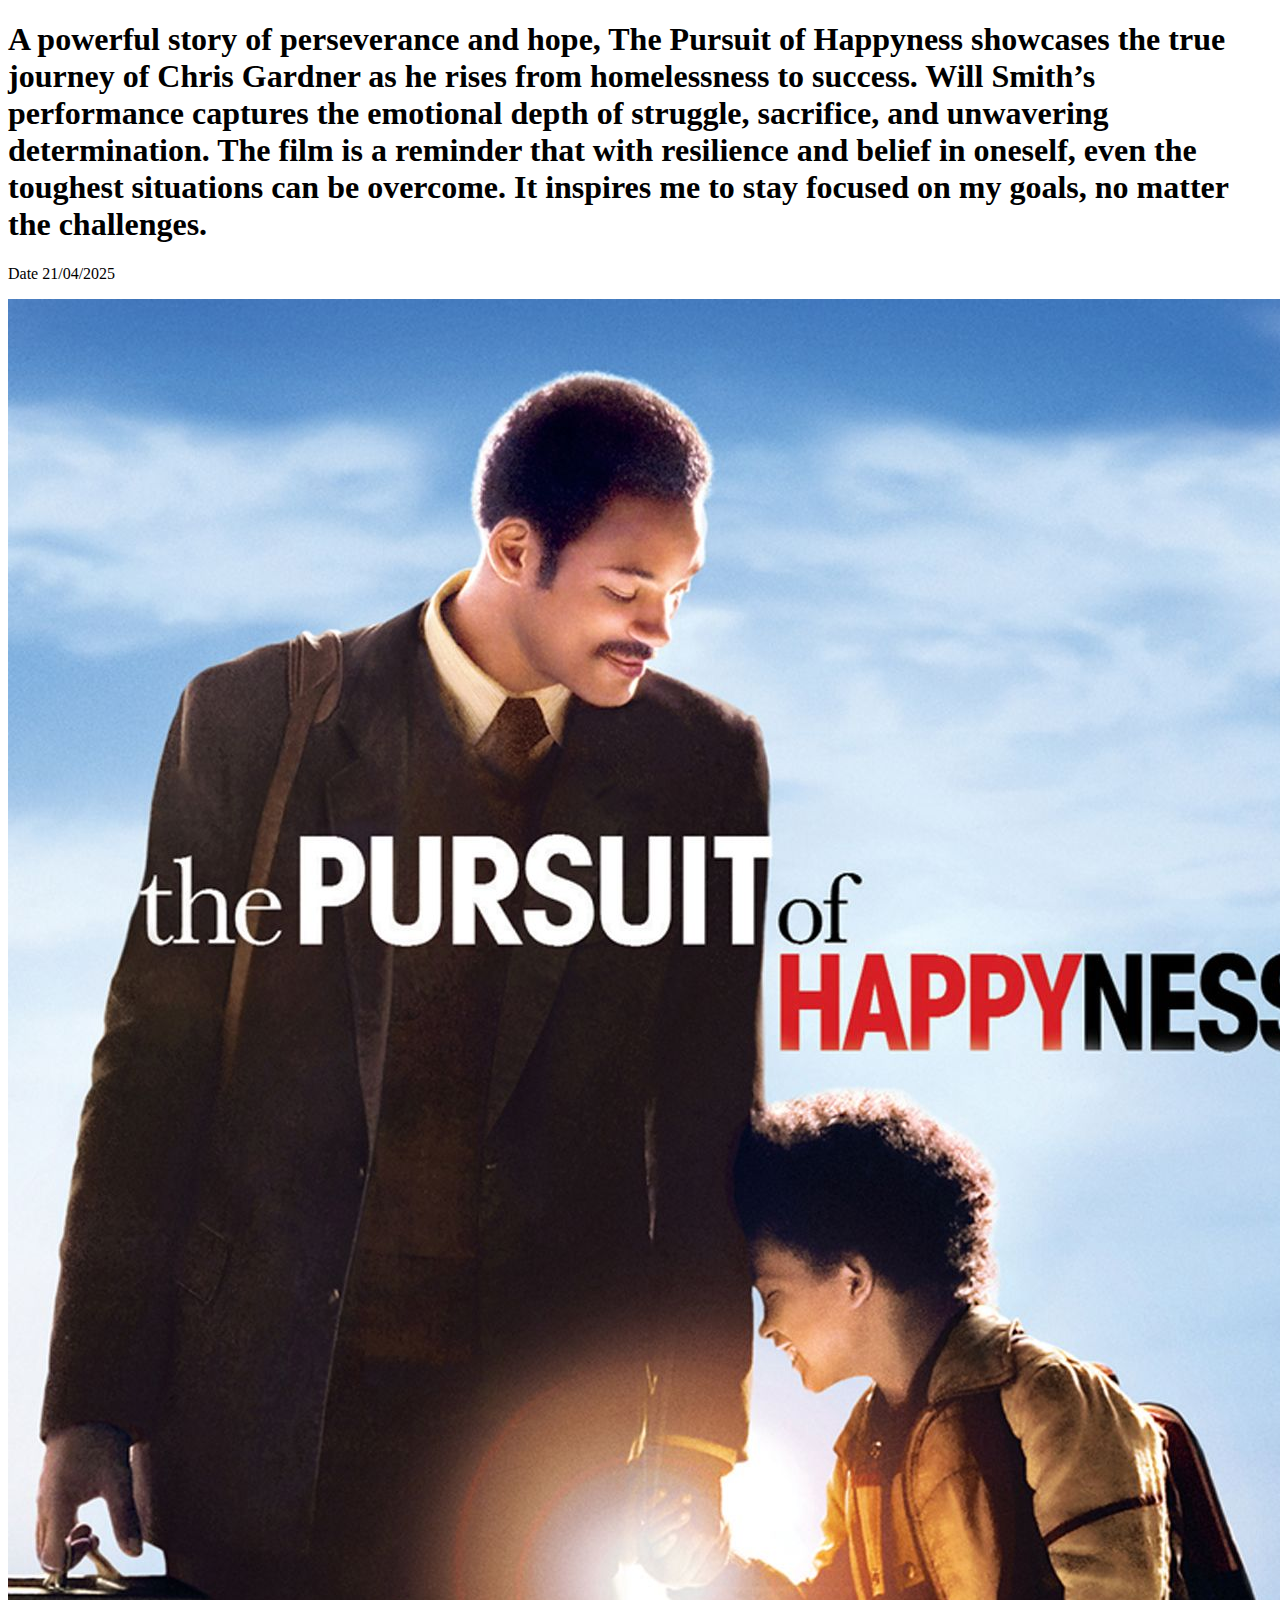
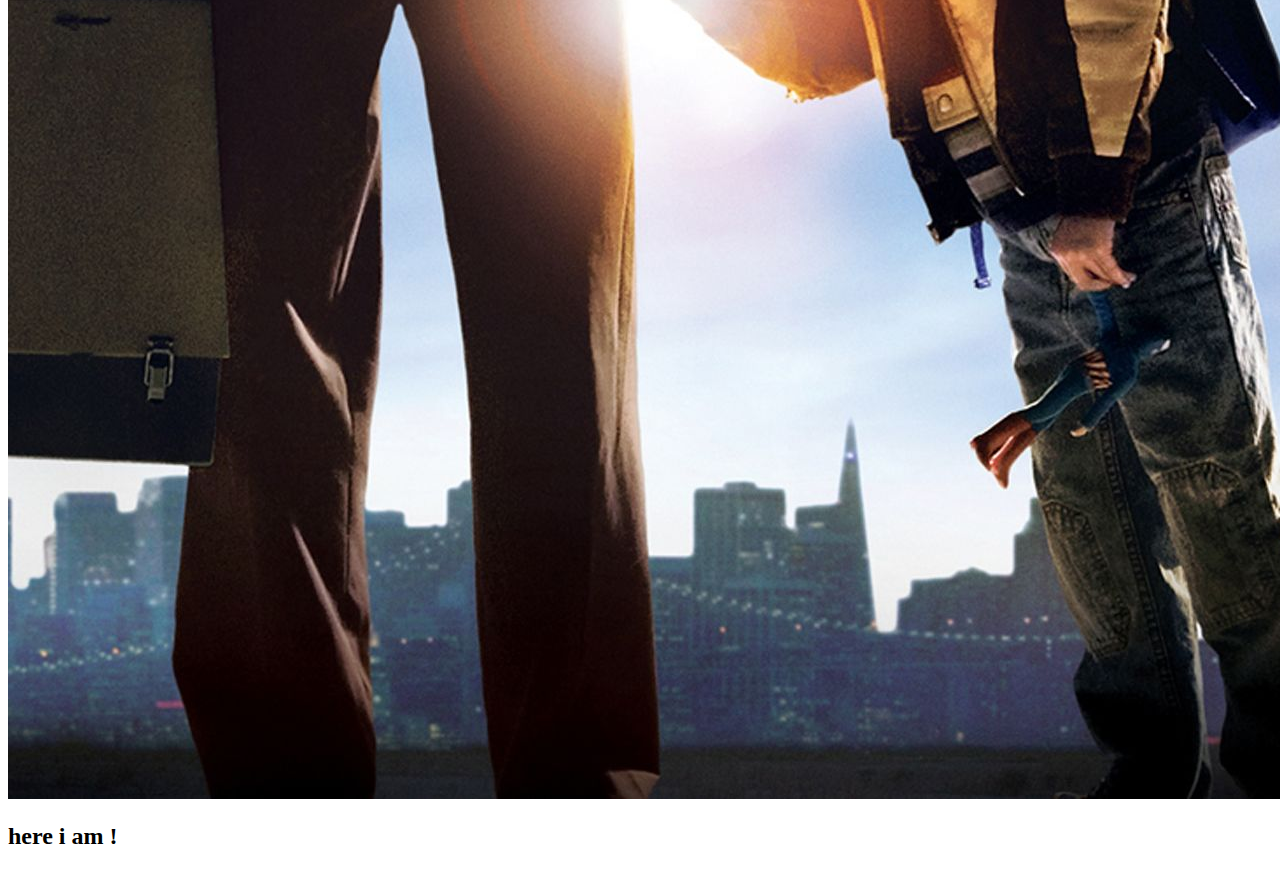
<file: happyness.html>
<!DOCTYPE html>
<html lang="en">

<head>
    <meta charset="UTF-8">
    <meta name="viewport" content="width=device-width, initial-scale=1.0">
    <link rel="stylesheet" href="happyness.html">
    <title>Document</title>
</head>

<body>
    <article class="container">
        <div>
            <h1>A powerful story of perseverance and hope, The Pursuit of Happyness showcases the true journey of Chris Gardner as he rises from homelessness to success. Will Smith’s performance captures the emotional depth of struggle, sacrifice, and unwavering determination. The film is a reminder that with resilience and belief in oneself, even the toughest situations can be overcome. It inspires me to stay focused on my goals, no matter the challenges.

</h1>
        </div>
        <p class="date"> Date 21/04/2025</p>
        <img class="review-img" src="images/80420ae5-16eb-41ce-b0be-a6f2a04b1a16.jpg" alt="image of will smith with boy">


        <section>
            <div>
                <h2>here i am !</h2>
            </div>
        </section>
    </article>
</body>

</html>
</file>
